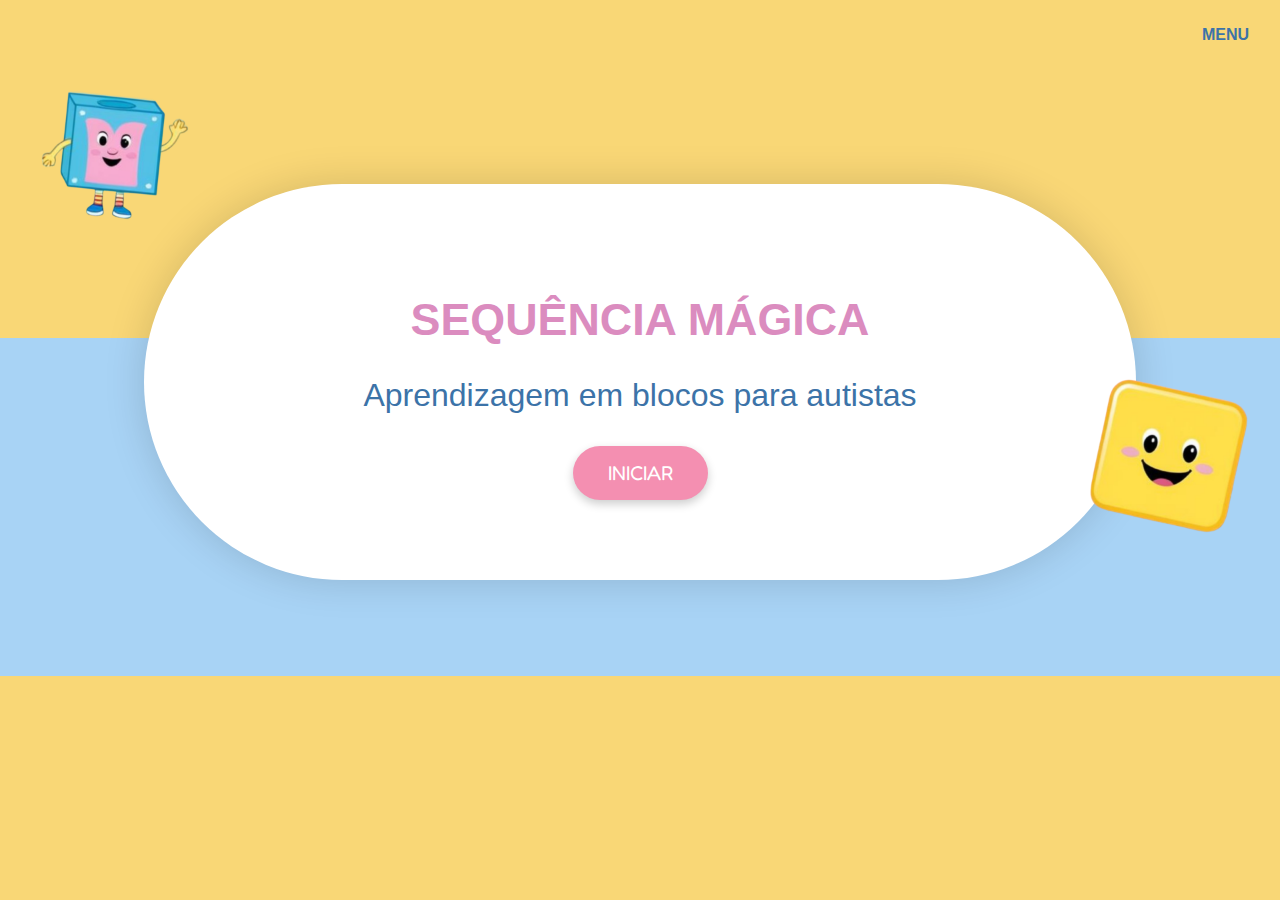
<file: index.html>
<!DOCTYPE html>
<html lang="pt-br">
<head>
  <meta charset="UTF-8" />
  <meta name="viewport" content="width=device-width, initial-scale=1.0"/>
  <title>Sequência Mágica</title>
  <link rel="stylesheet" href="css/styles.css" />
</head>
<body>
  <header>
    <nav>
      <div class="menu-container">
        <span class="menu-text">MENU</span>
        <div class="menu-icon" onclick="toggleMenu()">
          <div></div>
          <div></div>
          <div></div>
        </div>
        <ul class="menu-list" id="menuList">
        <li><a href="rotinas-salvas.html">Minhas Sequências Salvas</a></li>
      </ul>
    </div>
  </nav>
</header>

  <!-- Personagem Azul -->
  <div class="character character-left">
    <img src="img/blocoazul.png" alt="Bloco Azul" />
  </div>

  <!-- Personagem Amarelo -->
  <div class="character character-right">
    <img src="img/blocoamarelo.png" alt="Bloco Amarelo" />
  </div>

  <!-- Nuvem Central -->
  <div class="cloud">
    <h1>SEQUÊNCIA MÁGICA</h1>
    <p>Aprendizagem em blocos para autistas</p>
    <a href="minha-sequencia.html" class="start-button">INICIAR</a>
  </div>

  <script>
    function iniciar() {
      alert("Iniciando a sequência mágica...");
      // Aqui você pode redirecionar, ex:
      // window.location.href = "pagina-seguinte.html";
    }
  function toggleMenu() {
    const menu = document.getElementById("menuList");
    menu.style.display = menu.style.display === "block" ? "none" : "block";
  }
</script>
</body>
</html>
</file>
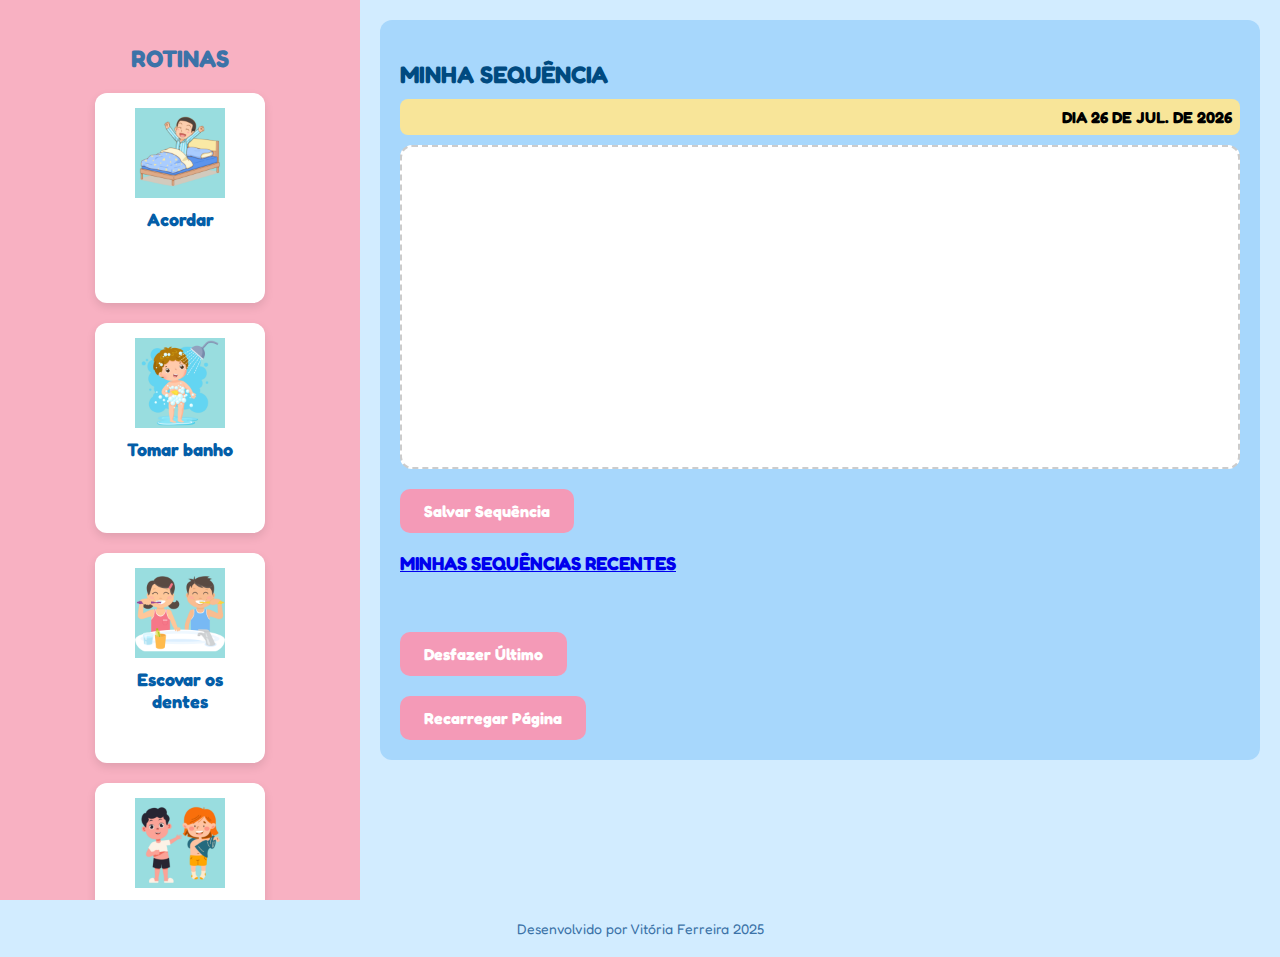
<file: minha-sequencia.html>
<!DOCTYPE html>
<html lang="pt-BR">
<head>
  <meta charset="UTF-8" />
  <title>Minha Sequência</title>
  <link rel="stylesheet" href="css/estilo-sequencia.css" />
</head>
<body>
  <div class="container">
    <!-- Rotinas -->
    <aside class="rotinas">
      <h3>ROTINAS</h3>
      <div class="item" draggable="true">
        <img src="img/acordar.png" alt="Acordar" />
        <div class="rotina-label">Acordar</div>
      </div>
      <div class="item" draggable="true">
        <img src="img/tomar-banho.png" alt="Tomar banho" />
        <div class="rotina-label">Tomar banho</div>
      </div>
      <div class="item" draggable="true">
        <img src="img/escovar-dentes.png" alt="Escovar os dentes" />
        <div class="rotina-label">Escovar os dentes</div>
      </div>
      <div class="item" draggable="true">
        <img src="img/colocar-roupa.png" alt="Colocar a roupa" />
        <div class="rotina-label">Colocar a roupa</div>
      </div>
      <div class="item" draggable="true">
        <img src="img/tomar-cafe.png" alt="Tomar café" />
        <div class="rotina-label">Tomar café</div>
      </div>
      <div class="item" draggable="true">
        <img src="img/psicologo.png" alt="Psicólogo" />
        <div class="rotina-label">Psicólogo</div>
      </div>
      <div class="item" draggable="true">
        <img src="img/psicopedagoga.png" alt="Psicopedagoga" />
        <div class="rotina-label">Psicopedagoga</div>
      </div>
    </aside>

    <!-- Conteúdo -->
    <main class="conteudo">
      <section class="sequencia">
        <h2>MINHA SEQUÊNCIA</h2>
        <div id="data-dia" class="data-dia"></div>
        <div id="area-sequencia" class="area-sequencia" ondragover="event.preventDefault()" ondrop="soltar(event)"></div>
        <button onclick="salvarSequencia()">Salvar Sequência</button>
        <br />
        <h3><a href="rotinas-salvas.html" class="link-titulo">MINHAS SEQUÊNCIAS RECENTES</a></h3>
        <div id="lista-recente"></div>
        <br />
        <button onclick="desfazerUltimo()">Desfazer Último</button>
        <br /> <button onclick="recarregarPagina()">Recarregar Página</button>

      </section>
      
    </main>
  </div>

  <script>
    const imagens = {
      "Acordar": "acordar.png",
      "Tomar banho": "tomar-banho.png",
      "Escovar os dentes": "escovar-dentes.png",
      "Colocar a roupa": "colocar-roupa.png",
      "Tomar café": "tomar-cafe.png",
      "Psicólogo": "psicologo.png",
      "Psicopedagoga": "psicopedagoga.png"
    };

    let itensAdicionados = []; // <- Aqui armazenamos os cards

    document.addEventListener("DOMContentLoaded", () => {
      const hoje = new Date().toLocaleDateString("pt-BR", {
        day: "2-digit", month: "short", year: "numeric"
      });
      document.getElementById("data-dia").innerText = `DIA ${hoje.toUpperCase()}`;
      carregarSequenciasAnteriores();

      document.querySelectorAll(".item").forEach(el => {
        el.addEventListener("dragstart", e => {
          const nome = e.target.querySelector(".rotina-label").innerText;
            e.dataTransfer.setData("text/plain", nome);
        });
      });
    });

    function soltar(e) {
      e.preventDefault();

      // Recupera o nome da rotina a partir do elemento arrastado
      const nome = e.dataTransfer.getData("text/plain");
      if (!nome) return;

      // Clona o item a partir do nome da rotina
      const novoItem = document.createElement("div");
      novoItem.className = "item";
      novoItem.setAttribute("draggable", "false");
      novoItem.innerHTML = `
      <img src="img/${imagens[nome]}" alt="${nome}" />
      <div class="rotina-label">${nome}</div>
  `;

  document.getElementById("area-sequencia").appendChild(novoItem);
  itensAdicionados.push(novoItem); // Para desfazer depois
}


    function desfazerUltimo() {
      if (itensAdicionados.length > 0) {
        const ultimo = itensAdicionados.pop();
        ultimo.remove();
      } else {
        alert("Nenhum item para desfazer.");
      }
    }

    function salvarSequencia() {
      const hoje = new Date().toISOString().split("T")[0];
      const elementos = document.querySelectorAll("#area-sequencia .item .rotina-label");
      const sequencia = Array.from(elementos).map(el => el.innerText);
      const json = JSON.stringify(sequencia);
      localStorage.setItem(`sequencia-${hoje}`, json);
      alert("Sequência salva com sucesso!");
      carregarSequenciasAnteriores();
    }

    function carregarSequenciasAnteriores() {
      // Essa função está aqui como placeholder, se quiser incluir a lista de dias salvos no futuro
    }

    function carregarSequenciasRecentes() {
    const lista = document.getElementById("lista-recente");
    lista.innerHTML = "";

    Object.keys(localStorage).forEach(key => {
      if (key.startsWith("sequencia-")) {
        const data = key.replace("sequencia-", "");
        const btn = document.createElement("button");
        btn.innerText = `Dia ${data}`;
        btn.className = "btn-rotina";
        btn.onclick = () => {
          const json = localStorage.getItem(key);
          const sequencia = JSON.parse(json);
          localStorage.setItem("sequencia-editar", JSON.stringify({
          data: data,
          sequencia: sequencia
      }));
          window.location.reload(); // Atualiza a página com a nova sequência
        };
        lista.appendChild(btn);
      }
    });
  }
  // Chama ao carregar a página
  document.addEventListener("DOMContentLoaded", carregarSequenciasRecentes);
  // Verifica se há sequência para editar
 const dadosEdicao = JSON.parse(localStorage.getItem("sequencia-editar"));
 if (dadosEdicao && dadosEdicao.sequencia) {
  document.getElementById("data-dia").innerText = `DIA ${new Date(dadosEdicao.data).toLocaleDateString("pt-BR", {
    day: "2-digit", month: "short", year: "numeric"
  }).toUpperCase()}`;
  dadosEdicao.sequencia.forEach(nome => {
    const novoItem = document.createElement("div");
    novoItem.className = "item";
    novoItem.setAttribute("draggable", "false");
    novoItem.innerHTML = `
      <img src="img/${imagens[nome]}" alt="${nome}" />
      <div class="rotina-label">${nome}</div>
    `;
    document.getElementById("area-sequencia").appendChild(novoItem);
    itensAdicionados.push(novoItem);
  });
  // Salva a data atual em uma variável global para uso posterior
  window.dataEdicao = dadosEdicao.data;
}

function recarregarPagina() {
  window.location.reload();
}
  </script>

<footer style="text-align: center; padding: 20px; font-size: 14px; color: #3c73a8;">
  Desenvolvido por Vitória Ferreira 2025
</footer>
</body>
</html>
</file>
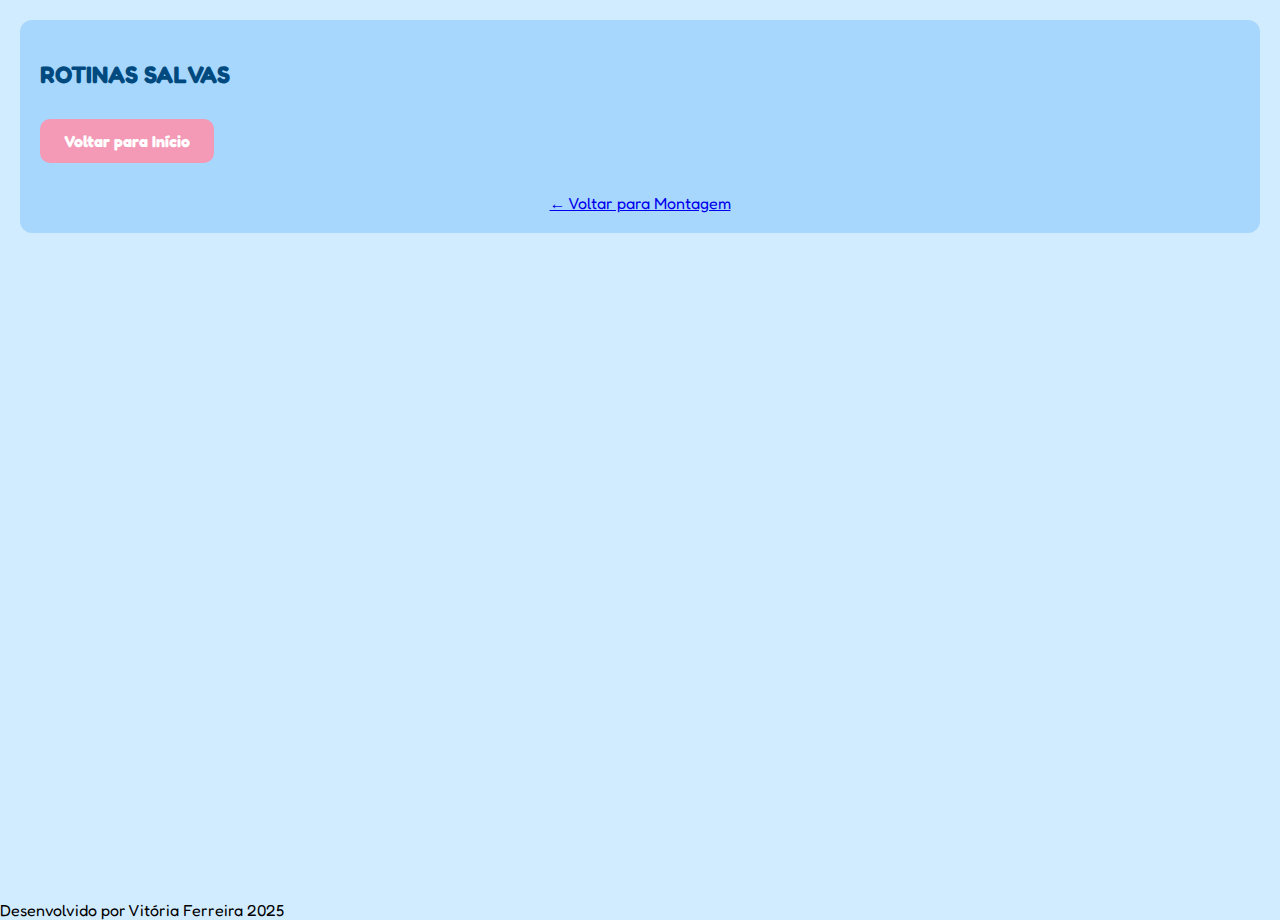
<file: rotinas-salvas.html>
<!DOCTYPE html>
<html lang="pt-BR">
<head>
  <meta charset="UTF-8">
  <meta name="viewport" content="width=device-width, initial-scale=1.0">
  <title>Rotinas Salvas</title>
  <link rel="stylesheet" href="css/estilo-sequencia.css">
</head>
<body>
  <div class="container">
    <main class="conteudo">
      <section class="sequencia">
        <h2>ROTINAS SALVAS</h2>
        <div id="lista-rotinas-salvas"></div>
        <button onclick="voltarParaIndex()">Voltar para Início</button>
        <div style="text-align: center; margin-top: 30px;">
        <a href="minha-sequencia.html" class="start-button">← Voltar para Montagem</a>
      </div>
      </section>
    </main>
  </div>

  <script>
    const imagens = {
      "Acordar": "acordar.png",
      "Tomar banho": "tomar-banho.png",
      "Escovar os dentes": "escovar-dentes.png",
      "Colocar a roupa": "colocar-roupa.png",
      "Tomar café": "tomar-cafe.png",
      "Psicólogo": "psicologo.png",
      "Psicopedagoga": "psicopedagoga.png"
    };

    document.addEventListener("DOMContentLoaded", carregarRotinasSalvas);

    function carregarRotinasSalvas() {
      const lista = document.getElementById("lista-rotinas-salvas");
      lista.innerHTML = "";

      Object.keys(localStorage).forEach(key => {
        if (key.startsWith("sequencia-")) {
          const data = key.replace("sequencia-", "");
          const wrapper = document.createElement("div");
          wrapper.className = "btn-sequencia";

          const btn = document.createElement("div");
          btn.innerText = `Visualizar - DIA ${data}`;
          btn.onclick = () => mostrarRotinaSalva(key);

          const delBtn = document.createElement("button");
          delBtn.innerText = "Apagar";
          delBtn.style.marginLeft = "10px";
          delBtn.onclick = () => apagarRotinaSalva(key);

          wrapper.appendChild(btn);
          wrapper.appendChild(delBtn);

          lista.appendChild(wrapper);
        }
      });
    }

    function mostrarRotinaSalva(key) {
      const json = localStorage.getItem(key);
      const sequencia = JSON.parse(json);

      const popup = document.createElement("div");
      popup.style.position = "fixed";
      popup.style.top = "0";
      popup.style.left = "0";
      popup.style.width = "100vw";
      popup.style.height = "100vh";
      popup.style.backgroundColor = "rgba(0, 0, 0, 0.6)";
      popup.style.display = "flex";
      popup.style.justifyContent = "center";
      popup.style.alignItems = "center";
      popup.style.zIndex = "1000";

      const box = document.createElement("div");
      box.style.backgroundColor = "white";
      box.style.padding = "20px";
      box.style.borderRadius = "12px";
      box.style.display = "flex";
      box.style.flexDirection = "column";
      box.style.alignItems = "center";
      box.style.gap = "10px";
      box.style.maxHeight = "80vh";
      box.style.overflowY = "auto";

      const blocosContainer = document.createElement("div");
      blocosContainer.style.display = "flex";
      blocosContainer.style.flexWrap = "wrap";
      blocosContainer.style.justifyContent = "center";
      blocosContainer.style.gap = "10px";

      sequencia.forEach(nome => {
        const bloco = document.createElement("div");
        bloco.className = "item";
        bloco.innerHTML = `
          <img src="img/${imagens[nome]}" alt="${nome}" />
          <div class='rotina-label'>${nome}</div>
        `;
        blocosContainer.appendChild(bloco);
      });

      const btnVoltar = document.createElement("button");
      btnVoltar.textContent = "Voltar esta rotina";
      btnVoltar.onclick = () => {
        localStorage.setItem("sequencia-hoje", json);
        alert("Rotina retornada para edição!");
        window.location.href = "index.html";
      };

      const fechar = document.createElement("button");
      fechar.innerText = "Fechar";
      fechar.onclick = () => popup.remove();

      box.appendChild(blocosContainer);
      box.appendChild(btnVoltar);
      box.appendChild(fechar);
      popup.appendChild(box);
      document.body.appendChild(popup);
    }

    function apagarRotinaSalva(key) {
      if (confirm("Tem certeza que deseja apagar esta rotina?")) {
        localStorage.removeItem(key);
        carregarRotinasSalvas();
      }
    }

    function voltarParaIndex() {
      window.location.href = "index.html";
    }
  </script>
<footer class="rodape">
  Desenvolvido por Vitória Ferreira 2025
</footer>
</body>
</html>
</file>
<file: css/styles.css>
@import url('https://fonts.googleapis.com/css2?family=Fredoka:wght@600&display=swap');

/* Animação de pulo para os blocos */
@keyframes pular {
  0%, 100% {
    transform: translateY(0);
  }
  50% {
    transform: translateY(-20px);
  }
}

/* Estilo geral do corpo */
body {
  margin: 0;
  font-family: 'Arial Rounded MT Bold', sans-serif;
  background: linear-gradient(to bottom, #f9d776 50%, #a8d3f5 50%);
  overflow-x: hidden;
  position: relative;
}

/* Cabeçalho */
header nav {
  display: flex;
  justify-content: flex-end;
  align-items: center;
  padding: 1rem;
}

.menu-text {
  margin-right: 1rem;
  font-size: 1rem;
}

.menu-icon div {
  width: 20px;
  height: 2px;
  background-color: black;
  margin: 3px 0;
}

/* Personagens */
.character {
  position: absolute;
  z-index: 2;
}

.character img {
  max-width: 180px;
  animation: pular 1s ease-in-out infinite;
}

.character-left {
  top: 60px;
  left: 20px;
}

.character-right {
  bottom: 30px;
  right: 20px;
}

/* Nuvem central */
.cloud {
  background: white;
  border-radius: 300px;
  box-shadow: 0 0 40px rgba(0, 0, 0, 0.15);
  padding: 5rem 6rem;
  text-align: center;
  max-width: 800px;
  margin: 6rem auto;
  position: relative;
  z-index: 1;
}

/* Título principal */
.cloud h1 {
  font-size: 2.8rem;
  color: #db8cbf;
  margin-bottom: 1rem;
  font-weight: bold;
}

/* Subtítulo */
.cloud p {
  font-size: 2rem;
  color: #3c73a8;
  margin-bottom: 2rem;
}

/* Botão iniciar */
.start-button {
  background-color: #f48fb1; /* rosa mais vibrante */
  color: white;
  font-family: 'Fredoka', sans-serif;
  font-size: 20px;
  padding: 15px 35px;
  border: none;
  border-radius: 30px;
  cursor: pointer;
  box-shadow: 0 4px 10px rgba(0,0,0,0.2);
  transition: background-color 0.3s ease, transform 0.2s ease;
  text-decoration: none;
  display: inline-block;
}

.start-button:hover {
  background-color: #ec407a;
  transform: scale(1.05);
}

/* Menu estilo dropdown */
.menu-container {
  position: relative;
  padding: 10px;
}

.menu-icon {
  cursor: pointer;
  width: 30px;
}

.menu-icon div {
  width: 30px;
  height: 4px;
  background: #fff;
  margin: 4px 0;
}

.menu-list {
  list-style: none;
  padding: 0;
  margin: 10px 0 0 0;
  display: none;
  background: #fff;
  border: 1px solid #ccc;
  position: absolute;
  z-index: 999;
}

.menu-list li {
  padding: 10px;
}

.menu-list li a {
  text-decoration: none;
  color: #3c73a8;
  font-weight: bold;
}

/* Mostrar menu ao clicar com classe .active */
.menu-container.active .menu-list {
  display: flex;
}

/* Estilos para menu hambúrguer responsivo */
.menu-container {
  position: relative;
  padding: 10px;
}

.menu-text {
  font-weight: bold;
  color: #3c73a8;
  margin-right: 5px;
}

.menu-icon {
  display: flex;
  flex-direction: column;
  justify-content: space-between;
  width: 25px;
  height: 18px;
  cursor: pointer;
}

.menu-icon div {
  background-color: #000;
  height: 3px;
  border-radius: 2px;
}

.menu-list {
  position: absolute;
  top: 40px;
  right: 0;
  background-color: white;
  box-shadow: 0 2px 10px rgba(0, 0, 0, 0.2);
  padding: 10px;
  display: none;
  flex-direction: column;
  border-radius: 5px;
  list-style: none;
}

.menu-list li {
  padding: 10px;
}

.menu-list a {
  text-decoration: none;
  color: #3c73a8;
  font-weight: bold;
}
.rodape {
  text-align: center;
  padding: 20px;
  font-size: 14px;
  color: #3c73a8;
}
</file>
<file: css/estilo-sequencia.css>
@import url('https://fonts.googleapis.com/css2?family=Fredoka:wght@400;600&display=swap');

body {
  margin: 0;
  font-family: 'Fredoka', sans-serif;
  background-color: #d2ecff;
}

.container {
  display: flex;
  flex-direction: row;
  height: 100vh;
}

.rotinas {
  width: 25%;
  background-color: #f8b1c2;
  padding: 20px;
  overflow-y: auto;
}

.rotinas h3 {
  text-align: center;
  color: #3c73a8;
  font-size: 24px;
  margin-bottom: 20px;
}

.item {
  display: flex;
  flex-direction: column;
  align-items: center;
  margin: 20px auto;
  padding: 15px;
  border-radius: 12px;
  background-color: #ffffff;
  box-shadow: 0 4px 10px rgba(0, 0, 0, 0.1);
  width: 140px;
  height: 180px;
  cursor: grab;
  transition: transform 0.2s;
}

.item:hover {
  transform: scale(1.05);
}

.item img {
  width: 90px;
  height: 90px;
  object-fit: contain;
}

.rotina-label {
  margin-top: 10px;
  font-size: 18px;
  font-weight: bold;
  color: #045ea8;
  text-align: center;
  font-family: 'Fredoka', sans-serif;
}

.conteudo {
  flex-grow: 1;
  padding: 20px;
  display: flex;
  flex-direction: column;
  overflow-y: auto;
}

.sequencia {
  background-color: #a7d7fc;
  padding: 20px;
  border-radius: 12px;
  margin-bottom: 20px;
}

.sequencia h2 {
  font-size: 24px;
  margin-bottom: 10px;
  color: #004a80;
  font-family: 'Fredoka', sans-serif;
}

.data-dia {
  text-align: right;
  background: #f8e599;
  font-weight: bold;
  padding: 8px;
  margin-bottom: 10px;
  border-radius: 8px;
  font-family: 'Fredoka', sans-serif;
}

.area-sequencia {
  height: 300px;
  background: white;
  border-radius: 12px;
  padding: 10px;
  display: flex;
  flex-wrap: wrap;
  gap: 10px;
  overflow-y: auto;
  border: 2px dashed #ccc;
}

.anteriores h3 {
  font-size: 20px;
  color: #3c73a8;
  margin-bottom: 10px;
  font-family: 'Fredoka', sans-serif;
}

.btn-sequencia {
  background-color: #f7d774;
  color: #005cb2;
  font-weight: bold;
  padding: 10px;
  border-radius: 8px;
  margin: 5px 0;
  text-align: center;
  cursor: pointer;
  transition: background-color 0.3s ease;
  font-family: 'Fredoka', sans-serif;
}

.btn-sequencia:hover {
  background-color: #ffe082;
}

button {
  background-color: #f49ab7;
  color: white;
  font-weight: bold;
  padding: 12px 24px;
  border: none;
  border-radius: 10px;
  margin-top: 20px;
  font-size: 16px;
  cursor: pointer;
  transition: background-color 0.3s ease;
  font-family: 'Fredoka', sans-serif;
}

button:hover {
  background-color: #f06292;
}

@media (max-width: 768px) {
  .container {
    flex-direction: column;
  }
  .rotinas {
    width: 100%;
    display: flex;
    flex-wrap: wrap;
    justify-content: center;
  }
  .conteudo {
    padding: 10px;
  }
  .item {
    width: 120px;
    height: 160px;
  }
  .item img {
    width: 70px;
    height: 70px;
  }
  .rotina-label {
    font-size: 16px;
  }
}
</file>
